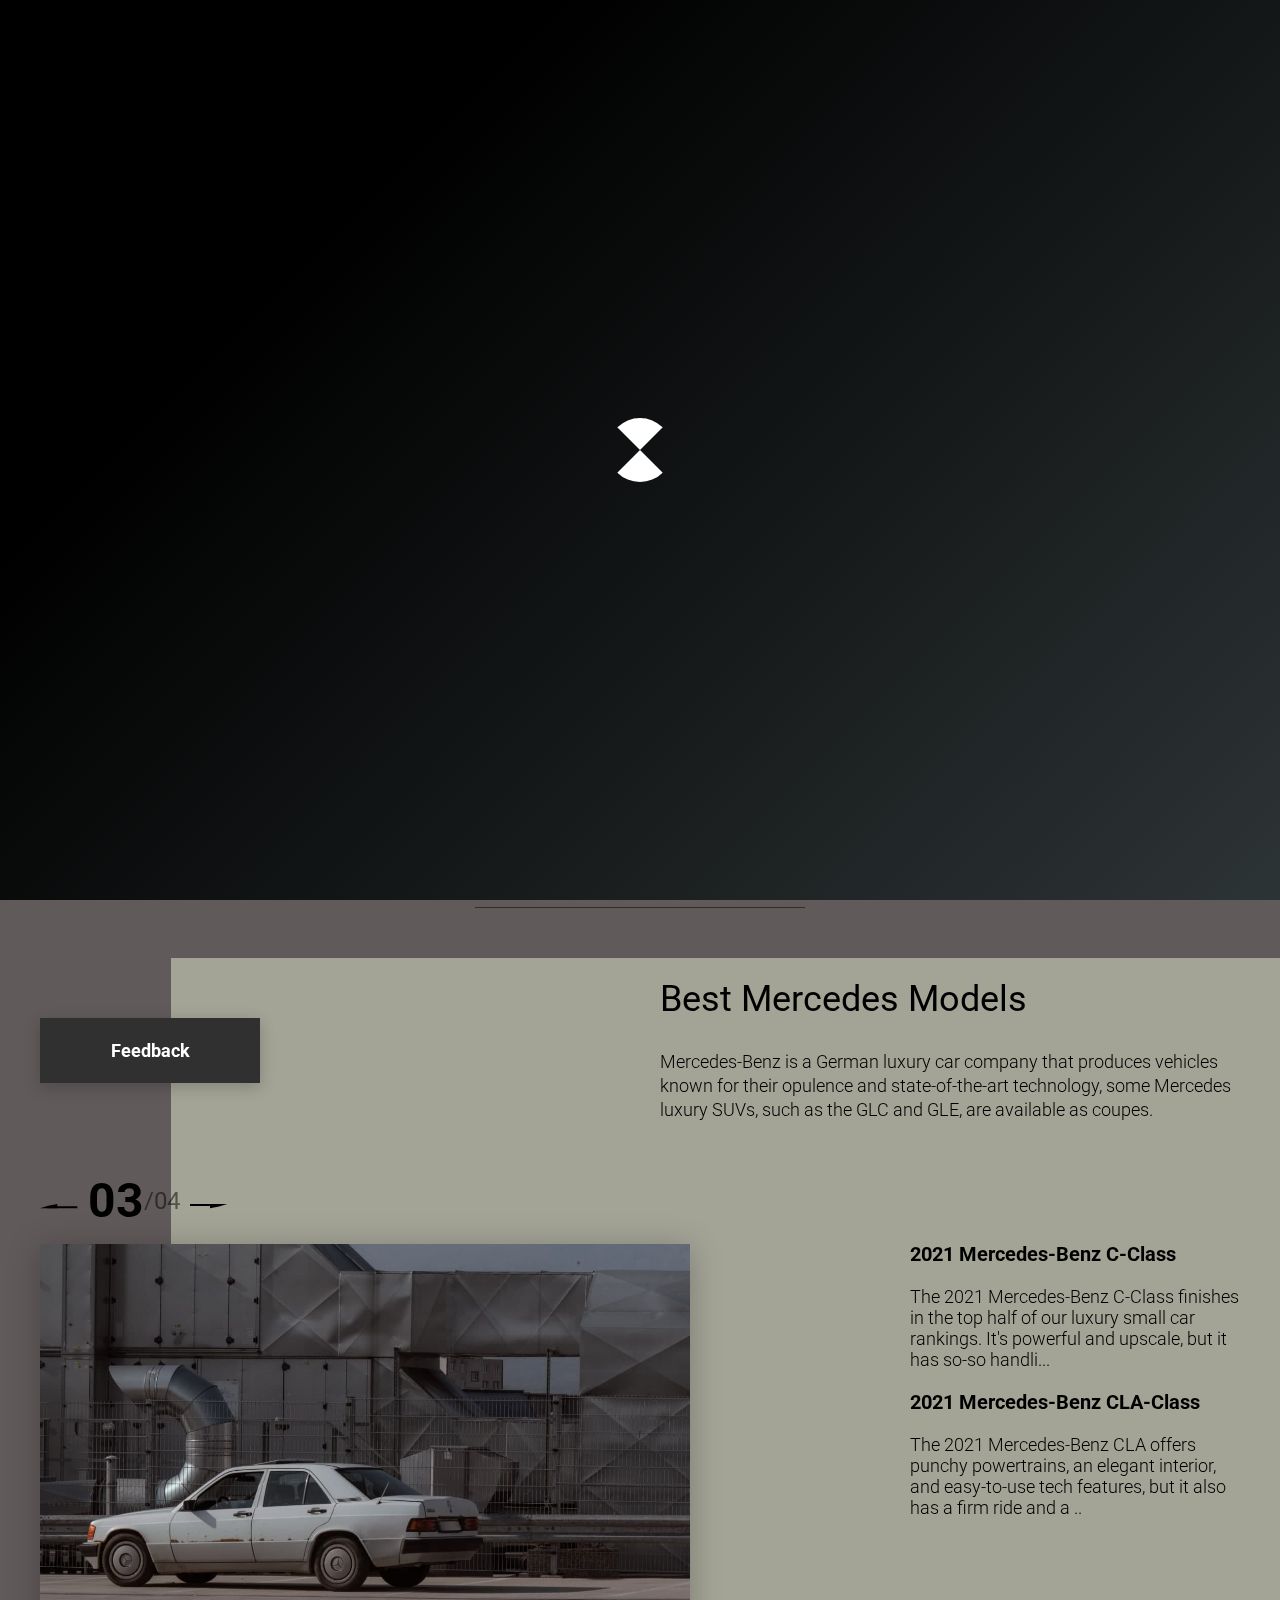
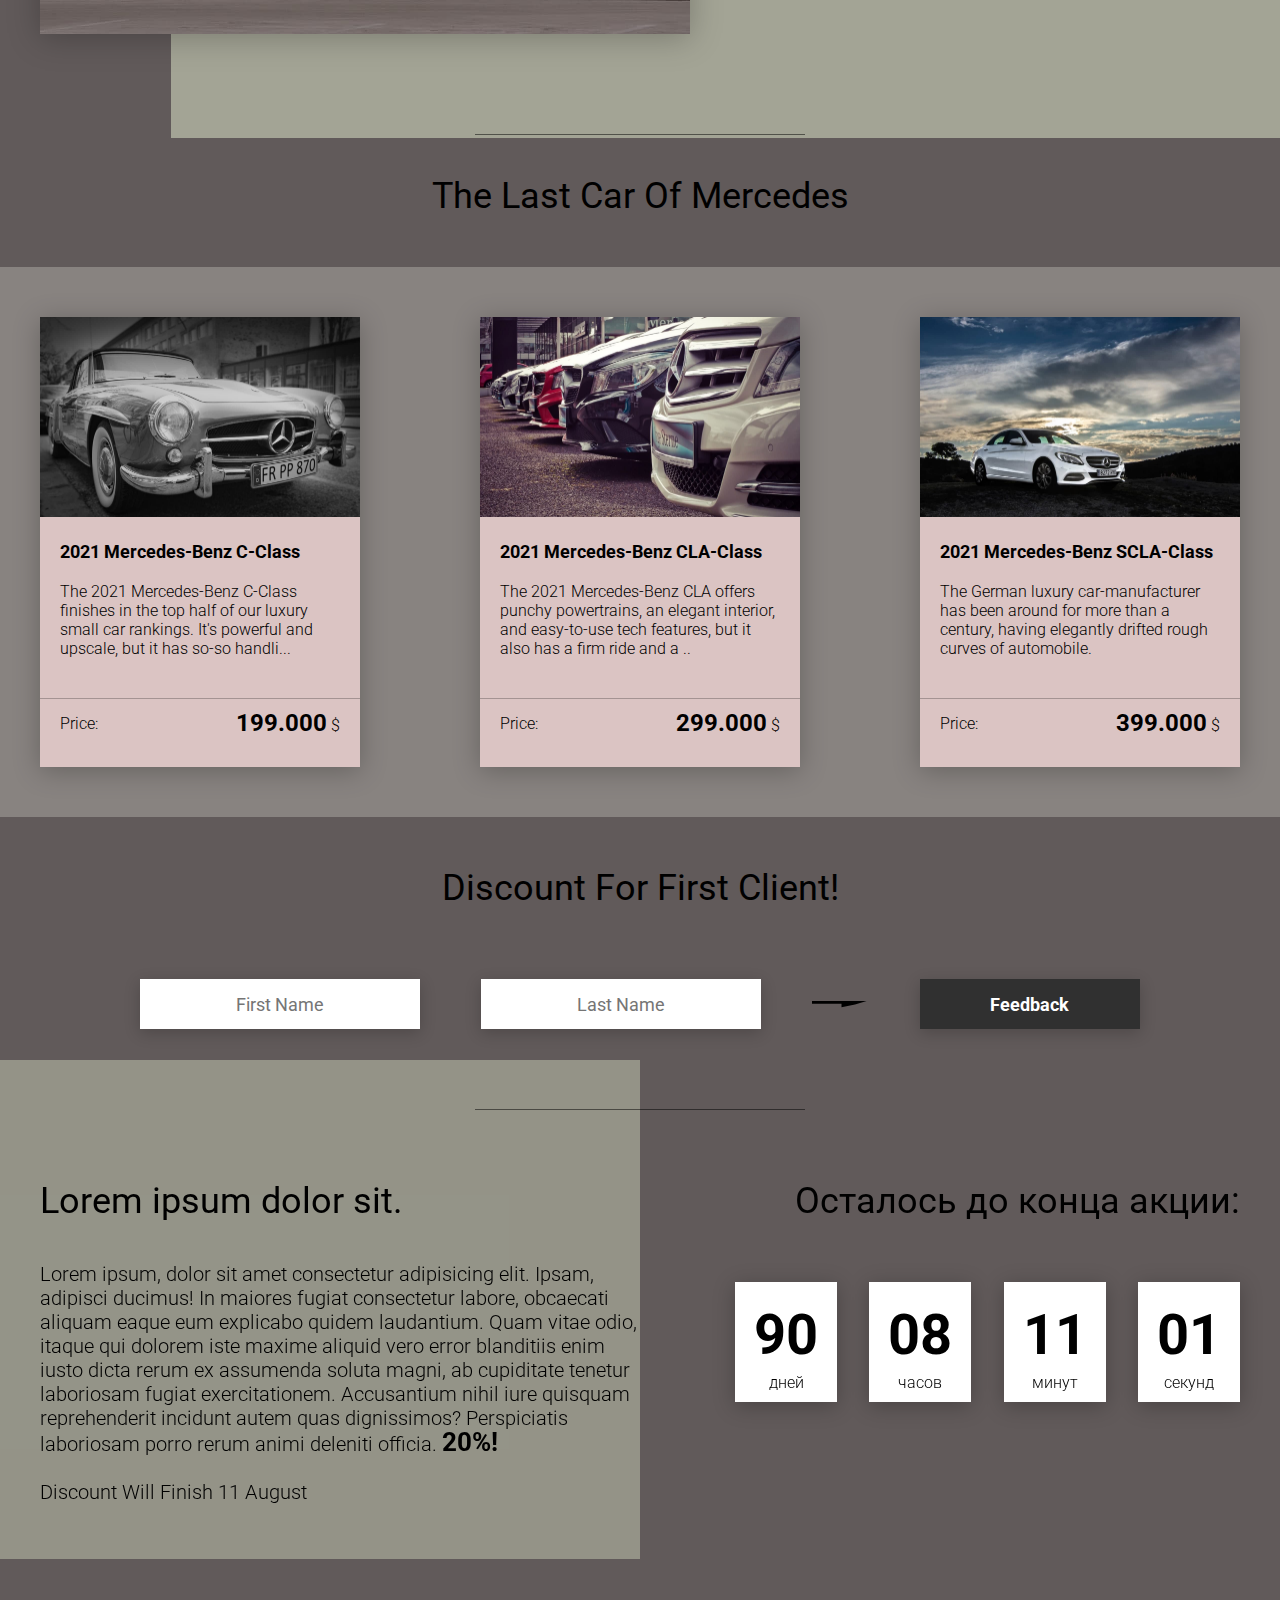
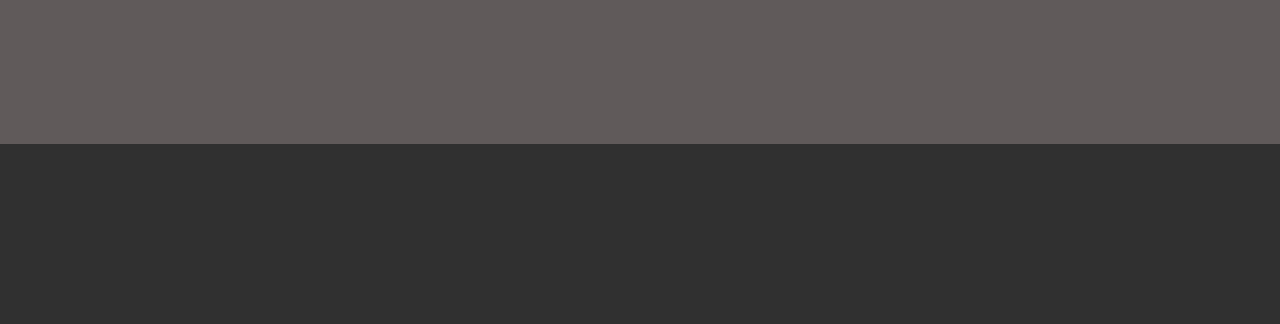
<file: Project Finish/index.html>
<!DOCTYPE html>
<html lang="en">
  <head>
    <meta charset="UTF-8" />
    <meta name="viewport" content="width=device-width, initial-scale=1.0" />
    <title>Mercedes Benz</title>
    <link rel="stylesheet" href="css/style.css" />
  </head>
  <body>
    <div class="loader">
      <div class="lds-hourglass"></div>
    </div>
    <header class="header">
      <div class="header__right-block">
        <button class="btn btn_white">Feedback</button>
      </div>
    </header>
    <div class="sidepanel">
      <div class="sidepanel__text"><span>Social Network</span></div>
      <div class="sidepanel__divider"></div>
      <a href="#" class="sidepanel__icon">
        <img src="icons/instagram.svg" alt="instagram" />
      </a>
      <a href="#" class="sidepanel__icon">
        <img src="icons/facebook.svg" alt="facebook" />
      </a>
    </div>

    <div class="preview">
      <div class="bgc_blue"></div>
      <div class="container">
        <div class="tabcontainer">
          <div class="tabcontent">
            <img src="img/tabs/1.jpg" />
            <div class="tabcontent__descr">
              The German luxury car-manufacturer has been around for more than a
              century, having elegantly drifted the both smooth and rough curves
              of automobile history. Responsible for the modern internal
              combustion engine's genesis, the 'fathers' of the Mercedes-Benz
              brand practically invented the automobile.
            </div>
          </div>
          <div class="tabcontent">
            <img src="img/tabs/2.jpg" />
            <div class="tabcontent__descr">
              Despite the equal share of the two engineer's contribution to the
              development of the four-stroke petrol engine, it was Gottlieb
              Daimler who garnered more attention that would eventually lead to
              world-spread fame
            </div>
          </div>
          <div class="tabcontent">
            <img src="img/tabs/3.jpg" />
            <div class="tabcontent__descr">
              Many years ago when mahogany canes and high-top hats were the
              ultimate fashion and social prominence statements, two men by the
              names of Karl Benz and Gottlieb Daimler were busy freeing the
              world from horse-powered transportation.
            </div>
          </div>
          <div class="tabcontent">
            <img src="img/tabs/4.jpg" />
            <div class="tabcontent__descr">
              The 1886 archetype of the modern engine, their device was not a
              result of team-work but of independent and synchronous research
              and development. Although both lived in Southern Germany, they
              never actually met if historical accounts are to be believed.
            </div>
          </div>
          <div class="tabheader">
            <h3>Choose Your Favourite Bogs</h3>
            <div class="tabheader__items">
              <div class="tabheader__item tabheader__item_active">
                Old model
              </div>
              <div class="tabheader__item">New Model</div>
              <div class="tabheader__item">Created</div>
              <div class="tabheader__item">Company</div>
            </div>
          </div>
        </div>
        <div class="preview__life">Mersedes Benz is best of the among car</div>
      </div>
    </div>

    <div class="divider"></div>

    <div class="offer">
      <div class="bgc_y"></div>
      <div class="container">
        <div class="offer__action">
          <button class="btn btn_dark">Feedback</button>
        </div>
        <div class="offer__text">
          <h2 class="title">Best Mercedes Models</h2>
          <div class="offer__descr">
            Mercedes-Benz is a German luxury car company that produces vehicles
            known for their opulence and state-of-the-art technology, some
            Mercedes luxury SUVs, such as the GLC and GLE, are available as
            coupes.
          </div>
        </div>
      </div>
      <div class="container">
        <div class="offer__slider">
          <div class="offer__slider-counter">
            <div class="offer__slider-prev">
              <img src="icons/left.svg" alt="prev" />
            </div>
            <span id="current">03</span>
            /
            <span id="total">04</span>
            <div class="offer__slider-next">
              <img src="icons/right.svg" alt="next" />
            </div>
          </div>
          <div class="offer__slider-wrapper">
            <div class="offer__slide">
              <img src="img/slider/1.jpg" alt="pepper" />
            </div>
            <!-- <div class="offer__slide">
                        <img src="img/slider/2.jpg" alt="food">
                    </div>
                    <div class="offer__slide">
                        <img src="img/slider/3.jpg" alt="oil">
                    </div>
                    <div class="offer__slide">
                        <img src="img/slider/4.jpg" alt="paprika">
                    </div> -->
          </div>
        </div>
        <div class="offer__advantages">
          <h2>2021 Mercedes-Benz C-Class</h2>
          <div class="offer__advantages-text">
            The 2021 Mercedes-Benz C-Class finishes in the top half of our
            luxury small car rankings. It's powerful and upscale, but it has
            so-so handli...
          </div>
          <h2>2021 Mercedes-Benz CLA-Class</h2>
          <div class="offer__advantages-text">
            The 2021 Mercedes-Benz CLA offers punchy powertrains, an elegant
            interior, and easy-to-use tech features, but it also has a firm ride
            and a ..
          </div>
        </div>
      </div>
    </div>

    <div class="divider"></div>

    <div class="menu">
      <h2 class="title">The Last Car Of Mercedes</h2>

      <div class="menu__field">
        <div class="container">
          <div class="menu__item">
            <img src="img/tabs/1.jpg" alt="vegy" />
            <h3 class="menu__item-subtitle">2021 Mercedes-Benz C-Class</h3>
            <div class="menu__item-descr">
              The 2021 Mercedes-Benz C-Class finishes in the top half of our
              luxury small car rankings. It's powerful and upscale, but it has
              so-so handli...
            </div>
            <div class="menu__item-divider"></div>
            <div class="menu__item-price">
              <div class="menu__item-cost">Price:</div>
              <div class="menu__item-total"><span>199.000</span> $</div>
            </div>
          </div>
          <div class="menu__item">
            <img src="img/tabs/4.jpg" alt="elite" />
            <h3 class="menu__item-subtitle">2021 Mercedes-Benz CLA-Class</h3>
            <div class="menu__item-descr">
              The 2021 Mercedes-Benz CLA offers punchy powertrains, an elegant
              interior, and easy-to-use tech features, but it also has a firm
              ride and a ..
            </div>
            <div class="menu__item-divider"></div>
            <div class="menu__item-price">
              <div class="menu__item-cost">Price:</div>
              <div class="menu__item-total"><span>299.000</span> $</div>
            </div>
          </div>
          <div class="menu__item">
            <img src="img/tabs/2.jpg" alt="post" />
            <h3 class="menu__item-subtitle">2021 Mercedes-Benz SCLA-Class</h3>
            <div class="menu__item-descr">
              The German luxury car-manufacturer has been around for more than a
              century, having elegantly drifted rough curves of automobile.
            </div>
            <div class="menu__item-divider"></div>
            <div class="menu__item-price">
              <div class="menu__item-cost">Price:</div>
              <div class="menu__item-total"><span>399.000</span> $</div>
            </div>
          </div>
        </div>
      </div>
    </div>

    <div class="order">
      <div class="container">
        <div class="title">Discount For First Client!</div>
        <form action="#" class="order__form">
          <input
            required
            placeholder="First Name"
            name="name"
            type="text"
            class="order__input"
          />
          <input
            required
            placeholder="Last Name"
            name="phone"
            type="phone"
            class="order__input"
          />
          <img src="icons/right.svg" alt="right" />
          <button class="btn btn_dark btn_min">Feedback</button>
        </form>
      </div>
    </div>

    <div class="divider"></div>

    <div class="promotion">
      <div class="bgc_y"></div>
      <div class="container">
        <div class="promotion__text">
          <div class="title">Lorem ipsum dolor sit.</div>
          <div class="promotion__descr">
            Lorem ipsum, dolor sit amet consectetur adipisicing elit. Ipsam,
            adipisci ducimus! In maiores fugiat consectetur labore, obcaecati
            aliquam eaque eum explicabo quidem laudantium. Quam vitae odio,
            itaque qui dolorem iste maxime aliquid vero error blanditiis enim
            iusto dicta rerum ex assumenda soluta magni, ab cupiditate tenetur
            laboriosam fugiat exercitationem. Accusantium nihil iure quisquam
            reprehenderit incidunt autem quas dignissimos? Perspiciatis
            laboriosam porro rerum animi deleniti officia. <span>20%!</span>
            <br /><br />
            Discount Will Finish 11 August
          </div>
        </div>
        <div class="promotion__timer">
          <div class="title">Осталось до конца акции:</div>
          <div class="timer">
            <div class="timer__block">
              <span id="days">90</span>
              дней
            </div>
            <div class="timer__block">
              <span id="hours">08</span>
              часов
            </div>
            <div class="timer__block">
              <span id="minutes">11</span>
              минут
            </div>
            <div class="timer__block">
              <span id="seconds">01</span>
              секунд
            </div>
          </div>
        </div>
      </div>
    </div>

    <footer class="footer"></footer>

    <div class="modal">
      <div class="modal__dialog">
        <div class="modal__content">
          <form action="#">
            <div class="modal__close">&times;</div>
            <div class="modal__title">We will answer you InshaAllah!</div>
            <input
              required
              placeholder="Your Name"
              name="name"
              type="text"
              class="modal__input"
            />
            <input
              required
              placeholder="Your Mobile Phone"
              name="phone"
              type="phone"
              class="modal__input"
            />
            <button class="btn btn_dark btn_min">Call Me</button>
          </form>
        </div>
      </div>
    </div>

    <script src="js/script.js"></script>
  </body>
</html>
</file>
<file: Project Finish/css/style.css>
@import url(https://fonts.googleapis.com/css?family=Roboto:300,400,700&display=swap&subset=cyrillic-ext);
* {
  box-sizing: border-box;
  margin: 0;
  padding: 0;
  font-family: Roboto, sans-serif;
}
body {
  background: rgb(97, 90, 90);
}
a {
  text-decoration: none;
}
.btn {
  width: 220px;
  height: 65px;
  display: flex;
  justify-content: center;
  align-items: center;
  background-color: #fff;
  font-size: 18px;
  font-weight: 700;
  border: 1px solid rgba(0, 0, 0, 0.2);
  box-shadow: 0 4px 15px rgba(0, 0, 0, 0.2);
  cursor: pointer;
  transition: 0.3s all;
  outline: 0;
}
.btn_white {
  background-color: #fff;
}
.btn_dark {
  background-color: #303030;
  color: #fff;
  border: none;
}
.btn_min {
  height: 50px;
}
.btn:hover {
  box-shadow: 0 4px 30px rgba(0, 0, 0, 0.3);
}
.container {
  max-width: 1200px;
  margin: 0 auto;
}
.divider {
  width: 330px;
  height: 1px;
  margin: 0 auto;
  background-color: rgba(0, 0, 0, 0.5);
}
.loader {
  width: 100%;
  height: 100vh;
  overflow: hidden;
  position: fixed;
  display: flex;
  justify-content: center;
  align-items: center;
  background-color: #2d3436;
  background-image: linear-gradient(315deg, #2d3436 0%, #000000 74%);
  z-index: 99999;
  transition: all 1s linear;
}
.title {
  font-size: 36px;
  font-weight: 400;
}
.header {
  display: flex;
  justify-content: space-between;
  align-items: center;
  height: 150px;
  padding: 0 100px;
}
.header__left-block {
  display: flex;
  justify-content: space-between;
  min-width: 550px;
}
.header__logo {
  max-width: 170px;
}
.header__logo img {
  width: 100%;
}
.header__links {
  display: flex;
  align-items: center;
}
.header__link {
  position: relative;
  margin-right: 45px;
  font-weight: 700;
  font-size: 18px;
  color: #303030;
}
.header__link:after {
  content: "";
  position: absolute;
  display: block;
  width: 110%;
  left: -5%;
  bottom: -1px;
  z-index: -1;
  height: 8px;
  background: #54ed39;
}
.header__link:last-child {
  margin-right: 0;
}
.sidepanel {
  position: fixed;
  left: 60px;
  top: 240px;
  height: 400px;
  width: 25px;
  display: flex;
  flex-direction: column;
  justify-content: space-between;
  align-items: center;
}
.sidepanel__text {
  width: 120px;
  height: 120px;
  font-size: 14px;
}
.sidepanel__text span {
  display: flex;
  transform: rotate(-90deg) translateX(-50px);
}
.sidepanel__divider {
  width: 1px;
  height: 165px;
  background-color: #000;
}
.sidepanel__icon {
  width: 24px;
  height: 24px;
}
.sidepanel__icon img {
  width: 100%;
}
.preview {
  padding: 28px 0 100px 0;
  position: relative;
}
.preview__life {
  font-weight: 700;
  font-size: 20px;
  margin-left: 35px;
  margin-top: 35px;
  color: #fff;
}
.bgc_blue {
  position: absolute;
  right: 0;
  top: -155px;
  width: 50vw;
  height: 900px;
  background: rgba(146, 242, 255, 0.15);
  z-index: -1;
}
.tabcontainer {
  display: flex;
  width: 1130px;
  margin: 0 auto;
  box-shadow: 0 4px 30px rgba(0, 0, 0, 0.25);
}
.tabcontent {
  width: 850px;
  position: relative;
}
.tabcontent img {
  width: 100%;
  height: 100%;
  object-fit: cover;
}
.tabcontent__descr {
  position: absolute;
  top: 300px;
  right: -177px;
  width: 550px;
  height: 359px;
  background: rgba(114, 114, 110, 0.8);
  padding: 50px;
  font-size: 24px;
  font-weight: 300;
  line-height: 36px;
  color: rgba(0, 0, 0, 0.7);
}
.tabheader {
  width: 280px;
  padding: 35px 30px;
  background-color: #404040;
}
.tabheader h3 {
  font-weight: 700;
  font-size: 16px;
  color: #fff;
}
.tabheader__items {
  margin-top: 35px;
  padding-left: 26px;
  border-left: 1px solid #fff;
}
.tabheader__item {
  font-weight: 700;
  font-size: 18px;
  font-weight: 300;
  margin-top: 10px;
  color: rgba(255, 255, 255, 0.6);
  cursor: pointer;
  transition: 0.3s all;
}
.tabheader__item_active {
  color: #fff;
  font-size: 22px;
  font-weight: 700;
}
.offer {
  padding: 70px 0 100px 0;
  position: relative;
}
.offer .container {
  display: flex;
  justify-content: space-between;
}
.offer .bgc_y {
  position: absolute;
  width: 1109px;
  height: 780px;
  background: rgba(243, 255, 222, 0.45);
  z-index: -1;
  top: 50px;
  right: 0;
}
.offer__text {
  width: 580px;
}
.offer__descr {
  font-size: 18px;
  margin-top: 30px;
  font-weight: 300;
  line-height: 24px;
}
.offer__action {
  display: flex;
  align-items: center;
  justify-content: flex-end;
}
.offer__advantages {
  width: 330px;
  margin-top: 50px;
}
.offer__advantages h2 {
  font-weight: 700;
  font-size: 20px;
  margin-top: 20px;
}
.offer__advantages h2:first-child {
  margin-top: 70px;
}
.offer__advantages-text {
  margin-top: 20px;
  font-size: 18px;
  font-weight: 300;
  line-height: 21px;
}
.offer__slider {
  width: 650px;
  margin-top: 50px;
  display: flex;
  flex-direction: column;
  align-items: flex-start;
}
.offer__slider-counter {
  display: flex;
  width: 180px;
  align-items: center;
  font-size: 24px;
  color: rgba(0, 0, 0, 0.5);
}
.offer__slider-wrapper {
  width: 100%;
  margin-top: 15px;
  box-shadow: 0 4px 30px rgba(0, 0, 0, 0.25);
}
.offer__slider-prev {
  margin-right: 10px;
  cursor: pointer;
}
.offer__slider-next {
  margin-left: 10px;
  cursor: pointer;
}
.offer__slider #current {
  font-size: 48px;
  font-weight: 700;
  color: #000;
}
.offer__slide {
  width: 100%;
  height: 390px;
}
.offer__slide img {
  width: 100%;
  height: 100%;
  object-fit: cover;
}
.calculating {
  padding: 50px 0;
}
.calculating .title {
  text-align: center;
}
.calculating__field {
  width: 100%;
  margin-top: 50px;
  background: rgba(146, 242, 255, 0.15);
  padding: 30px 0 40px 0;
}
.calculating__subtitle {
  text-align: center;
  font-size: 18px;
  font-weight: 700;
  margin-top: 30px;
}
.calculating__subtitle:first-child {
  margin-top: 0;
}
.calculating #gender:after {
  content: "";
  position: absolute;
  top: 50%;
  transform: translateY(-50%);
  display: block;
  width: 16px;
  height: 16px;
  background: url(../icons/switch.svg) center center/cover no-repeat;
}
.calculating__choose {
  position: relative;
  display: flex;
  margin-top: 30px;
  justify-content: center;
}
.calculating__choose-item {
  display: flex;
  align-items: center;
  justify-content: center;
  width: 170px;
  height: 50px;
  padding: 0 10px;
  background: #fff;
  box-shadow: 0 4px 15px rgba(0, 0, 0, 0.2);
  border: none;
  text-align: center;
  font-size: 14px;
  cursor: pointer;
  outline: 0;
  transition: 0.3s all;
}
.calculating__choose-item_active {
  color: #fff;
  background-color: #54ed39;
}
.calculating__choose_medium {
  width: 743px;
  justify-content: space-between;
  margin: 30px auto 0 auto;
}
.calculating__choose_big {
  width: 930px;
  justify-content: space-between;
  margin: 30px auto 0 auto;
}
.calculating__choose_big .calculating__choose-item {
  width: 200px;
}
.calculating__divider {
  width: 490px;
  height: 1px;
  margin: 40px auto;
  background-color: rgba(0, 0, 0, 0.2);
}
.calculating__total {
  width: 490px;
  margin: 0 auto;
  display: flex;
  justify-content: space-between;
  align-items: center;
}
.calculating__result {
  font-size: 18px;
  font-weight: 700;
}
.calculating__result span {
  font-size: 42px;
}
.menu {
  padding: 40px 0 50px 0;
}
.menu .container {
  display: flex;
  justify-content: space-between;
  align-items: flex-start;
}
.menu .title {
  text-align: center;
}
.menu__field {
  margin-top: 50px;
  padding: 50px 0;
  width: 100%;
  background: rgb(255 255 243 / 25%);
}
.menu__item {
  width: 320px;
  min-height: 450px;
  background: rgb(255 223 223 / 70%);
  box-shadow: 0 4px 25px rgba(0, 0, 0, 0.25);
  font-size: 16px;
  font-weight: 300;
}
.menu__item img {
  width: 100%;
  height: 200px;
  object-fit: cover;
}
.menu__item-subtitle {
  font-weight: 700;
  font-size: 18px;
  padding: 0 20px;
  margin-top: 20px;
}
.menu__item-descr {
  margin-top: 20px;
  padding: 0 20px;
}
.menu__item-divider {
  width: 100%;
  height: 1px;
  background-color: rgba(0, 0, 0, 0.25);
  margin-top: 40px;
}
.menu__item-price {
  display: flex;
  justify-content: space-between;
  align-items: center;
  padding: 10px 20px;
}
.menu__item-price span {
  font-size: 24px;
  font-weight: 700;
}
.order {
  padding-bottom: 80px;
}
.order .title {
  text-align: center;
}
.order__form {
  margin-top: 70px;
  padding: 0 100px;
  display: flex;
  justify-content: space-between;
  align-items: center;
}
.order__form img {
  transform: scale(1.5);
}
.order__input {
  width: 280px;
  height: 50px;
  background: #fff;
  box-shadow: 0 4px 15px rgba(0, 0, 0, 0.2);
  border: none;
  font-size: 18px;
  text-align: center;
  padding: 0 20px;
  outline: 0;
}
.promotion {
  padding: 70px 0 240px 0;
  position: relative;
}
.promotion .container {
  display: flex;
}
.promotion .bgc_y {
  position: absolute;
  width: 50%;
  height: 499px;
  background: rgba(243, 255, 222, 0.35);
  z-index: -1;
  top: -50px;
  left: 0;
}
.promotion__text {
  width: 50%;
}
.promotion__descr {
  margin-top: 40px;
  font-size: 20px;
  line-height: 24px;
  font-weight: 300;
}
.promotion__descr span {
  font-weight: 700;
  font-size: 26px;
}
.promotion__timer {
  width: 50%;
}
.promotion__timer .title {
  text-align: right;
}
.promotion__timer .timer {
  margin-top: 60px;
  padding-left: 95px;
  display: flex;
  justify-content: space-between;
  align-items: center;
}
.promotion__timer .timer__block {
  width: 102px;
  height: 120px;
  background: #fff;
  box-shadow: 0 4px 20px rgba(0, 0, 0, 0.25);
  font-size: 16px;
  font-weight: 300;
  text-align: center;
}
.promotion__timer .timer__block span {
  display: block;
  margin-top: 20px;
  margin-bottom: 5px;
  font-size: 56px;
  font-weight: 700;
}
.footer {
  min-height: 180px;
  background-color: #303030;
  padding: 45px 0 50px 0;
  color: #fff;
}
.footer .container {
  height: 100%;
  display: flex;
  justify-content: space-between;
  align-items: flex-end;
}
.footer .subtitle {
  font-size: 20px;
}
.footer .link {
  display: block;
  margin-top: 15px;
  font-size: 16px;
  color: #fff;
}
.footer .call {
  text-align: right;
}
.modal {
  position: fixed;
  top: 0;
  left: 0;
  z-index: 1050;
  display: none;
  width: 100%;
  height: 100%;
  overflow: hidden;
  background-color: rgba(0, 0, 0, 0.5);
}
.modal__dialog {
  max-width: 500px;
  margin: 40px auto;
}
.modal__content {
  position: relative;
  width: 100%;
  padding: 40px;
  background-color: #fff;
  border: 1px solid rgba(0, 0, 0, 0.2);
  border-radius: 4px;
  max-height: 80vh;
  overflow-y: auto;
}
.modal__close {
  position: absolute;
  top: 8px;
  right: 14px;
  font-size: 30px;
  color: #000;
  opacity: 0.5;
  font-weight: 700;
  border: none;
  background-color: transparent;
  cursor: pointer;
}
.modal__title {
  text-align: center;
  font-size: 22px;
  text-transform: uppercase;
}
.modal__input {
  display: block;
  margin: 20px auto 20px auto;
  width: 280px;
  height: 50px;
  background: #fff;
  box-shadow: 0 4px 15px rgba(0, 0, 0, 0.2);
  border: none;
  font-size: 18px;
  text-align: center;
  padding: 0 20px;
  outline: 0;
}
.modal .btn {
  display: block;
  width: 280px;
  margin: 0 auto;
}
.lds-hourglass {
  display: inline-block;
  position: relative;
  width: 80px;
  height: 80px;
}
.lds-hourglass:after {
  content: " ";
  display: block;
  border-radius: 50%;
  width: 0;
  height: 0;
  margin: 8px;
  box-sizing: border-box;
  border: 32px solid #fff;
  border-color: #fff transparent #fff transparent;
  animation: lds-hourglass 1.2s infinite;
}
@keyframes lds-hourglass {
  0% {
    transform: rotate(0);
    animation-timing-function: cubic-bezier(0.55, 0.055, 0.675, 0.19);
  }
  50% {
    transform: rotate(900deg);
    animation-timing-function: cubic-bezier(0.215, 0.61, 0.355, 1);
  }
  100% {
    transform: rotate(1800deg);
  }
}
</file>
